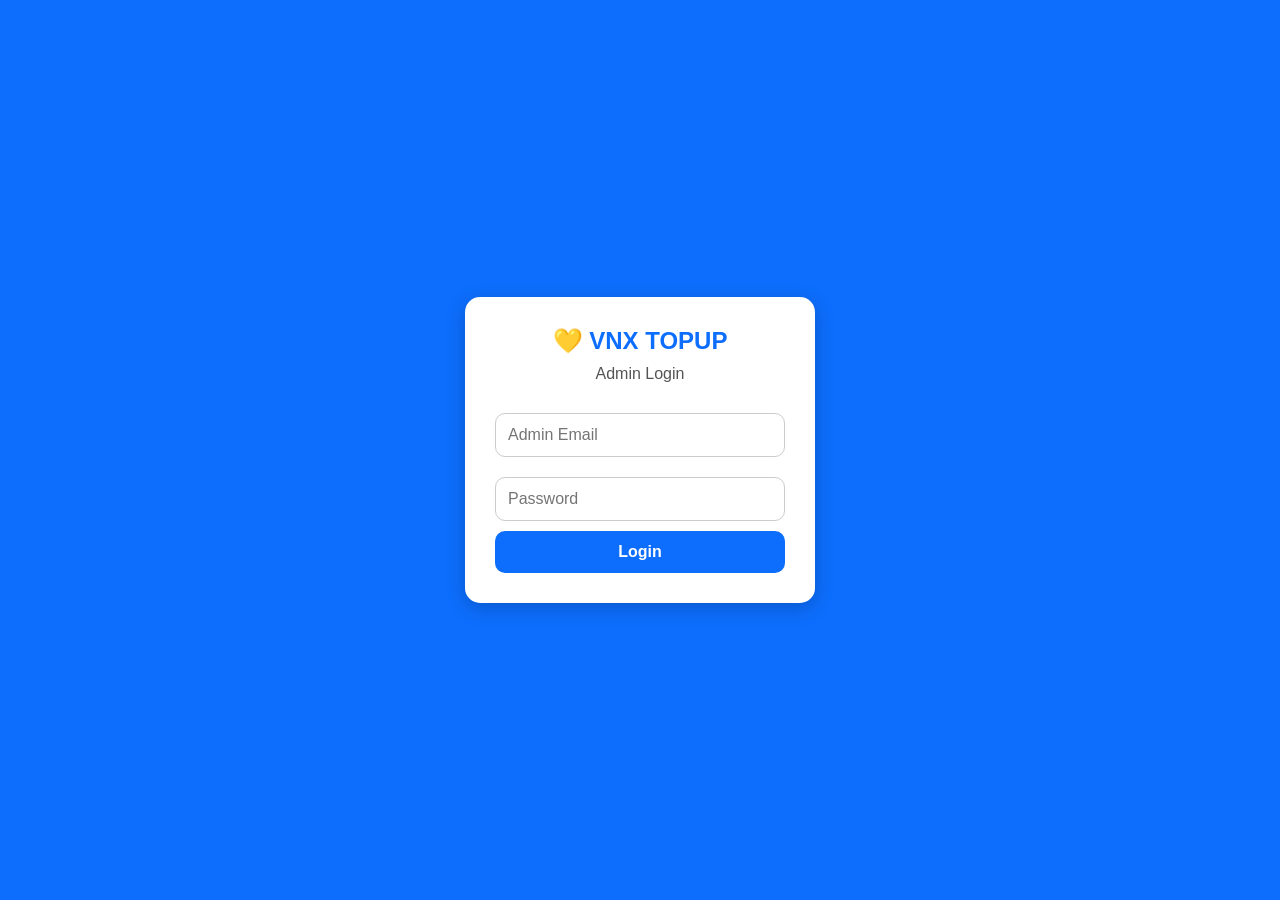
<file: admin.html>
<!DOCTYPE html>
<html lang="en">
<head>
<meta charset="UTF-8">
<meta name="viewport" content="width=device-width, initial-scale=1.0">
<title>VNX TOPUP Admin Panel</title>
<link rel="stylesheet" href="admin.css">
</head>

<body>

<!-- Login -->
<div id="loginPage" class="login-page">

<div class="login-box">
<h2>💛 VNX TOPUP</h2>
<p>Admin Login</p>

<input type="email" id="email" placeholder="Admin Email">

<input type="password" id="password" placeholder="Password">

<button onclick="login()">Login</button>

</div>

</div>

<!-- Dashboard -->
<div id="dashboard" style="display:none;">

<div class="sidebar">

<h2>💛 VNX</h2>

<ul>

<li onclick="showPage('products')">💎 Products</li>

<li onclick="showPage('images')">🖼️ Images</li>

<li onclick="showPage('video')">🎥 Video</li>

<li onclick="showPage('offer')">🎁 Offer</li>

<li onclick="showPage('reviews')">⭐ Reviews</li>

<li onclick="logout()">🚪 Logout</li>

</ul>

</div>

<div class="content">

<!-- Products -->
<div id="products" class="page">

<h2>💎 Products</h2>

<p>Diamond, Weekly, Monthly, Level Up এখান থেকে Edit করা যাবে।</p>

</div>

<!-- Images -->
<div id="images" class="page" style="display:none;">

<h2>🖼️ Images</h2>

<p>Logo, Diamond, Weekly, Monthly Image Upload এখানে হবে।</p>

</div>

<!-- Video -->
<div id="video" class="page" style="display:none;">

<h2>🎥 Video</h2>

<p>YouTube Video Link এখানে Update হবে।</p>

</div>

<!-- Offer -->
<div id="offer" class="page" style="display:none;">

<h2>🎁 Today's Offer</h2>

<p>Offer এখান থেকে পরিবর্তন করা যাবে।</p>

</div>

<!-- Reviews -->
<div id="reviews" class="page" style="display:none;">

<h2>⭐ Reviews</h2>

<p>Customer Review এখান থেকে Edit করা যাবে।</p>

</div>

</div>

</div>

<script src="admin.js"></script>

</body>
</html>
</file>
<file: admin.css>
*{
margin:0;
padding:0;
box-sizing:border-box;
font-family:Arial,sans-serif;
}

body{
background:#f5f7fb;
}

.login-page{
display:flex;
justify-content:center;
align-items:center;
height:100vh;
background:#0d6efd;
}

.login-box{
background:#fff;
padding:30px;
width:90%;
max-width:350px;
border-radius:15px;
text-align:center;
box-shadow:0 5px 20px rgba(0,0,0,.2);
}

.login-box h2{
color:#0d6efd;
margin-bottom:10px;
}

.login-box p{
margin-bottom:20px;
color:#555;
}

.login-box input{
width:100%;
padding:12px;
margin:10px 0;
border:1px solid #ccc;
border-radius:10px;
outline:none;
font-size:16px;
}

.login-box button{
width:100%;
padding:12px;
background:#0d6efd;
color:#fff;
border:none;
border-radius:10px;
font-size:16px;
font-weight:bold;
cursor:pointer;
}

#dashboard{
display:flex;
min-height:100vh;
}

.sidebar{
width:230px;
background:#111827;
color:#fff;
padding:20px;
}

.sidebar h2{
text-align:center;
margin-bottom:30px;
color:#FFD700;
}

.sidebar ul{
list-style:none;
}

.sidebar li{
padding:12px;
margin:8px 0;
background:#1f2937;
border-radius:10px;
cursor:pointer;
transition:.3s;
}

.sidebar li:hover{
background:#0d6efd;
}

.content{
flex:1;
padding:20px;
}

.page{
background:#fff;
padding:20px;
border-radius:15px;
box-shadow:0 3px 10px rgba(0,0,0,.1);
}

.page h2{
color:#0d6efd;
margin-bottom:15px;
}
</file>
